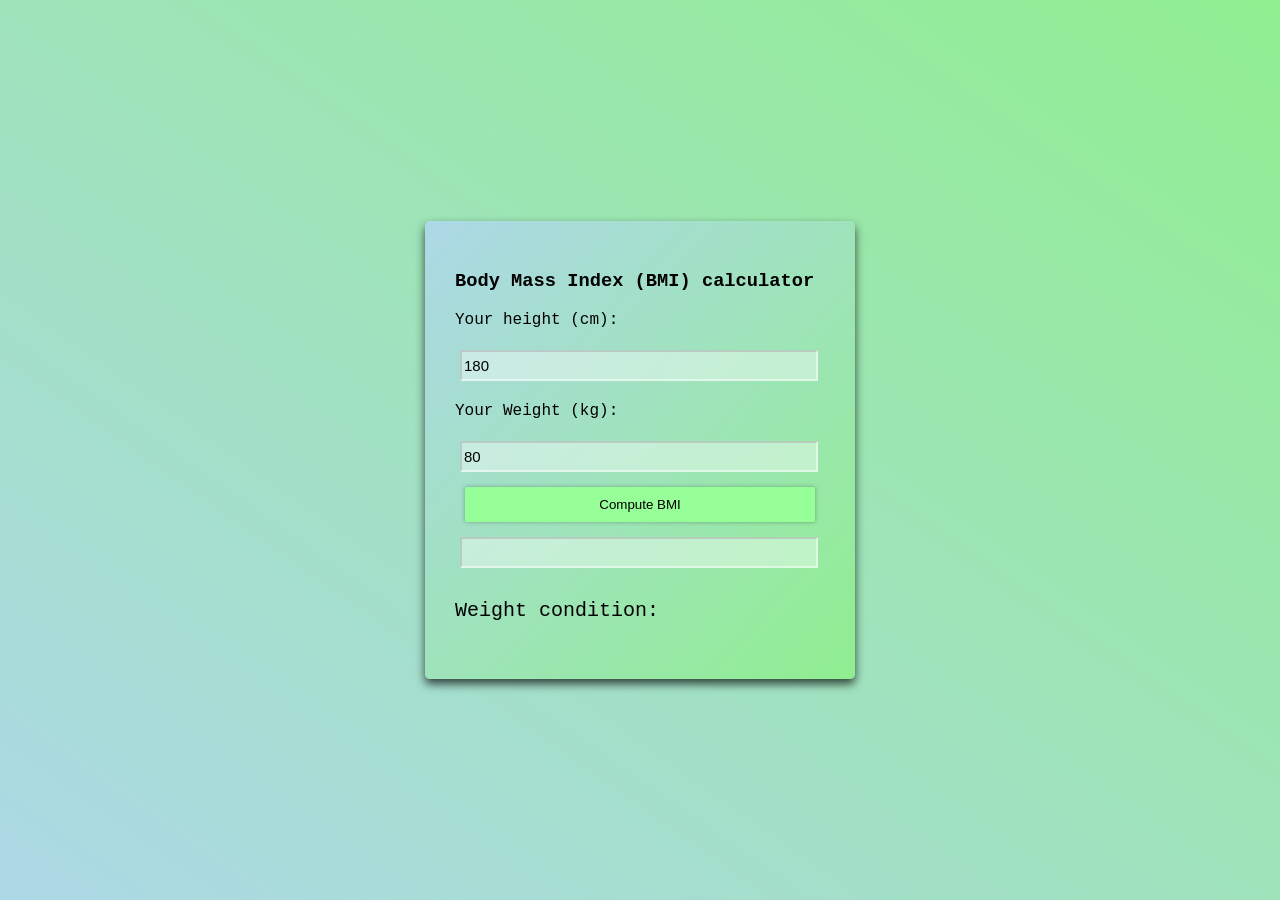
<file: BMI calculator/index.html>
<!DOCTYPE html>
<html lang='en'>

<head>
    <meta charset='utf-8'>
    <meta name='viewport' content='width=device-width, initial-scale=1'>
    <title>BMI calculator</title>
    <link rel='stylesheet' href='style.css'>

</head>

<body>

    <div class="bmi-container">
        <header>
            <h3>Body Mass Index (BMI) calculator</h3>
        </header>
        <p>Your height (cm):</p>
        <input type="number" class="container" id="height" value="180" placeholder="enter your height in cm">
        <p>Your Weight (kg):</p>
        <input type="number" class="container" id="Weight" value="80" placeholder="Enter your weight in kg"><br>
        <input type="button" value="Compute BMI" class="btn"><br>
        <input disabled type="number" class="container">
        <h4 class="info-text">Weight condition:
            <span id="weight condition"></span>
        </h4>
    </div>

</body>

</html>
</file>
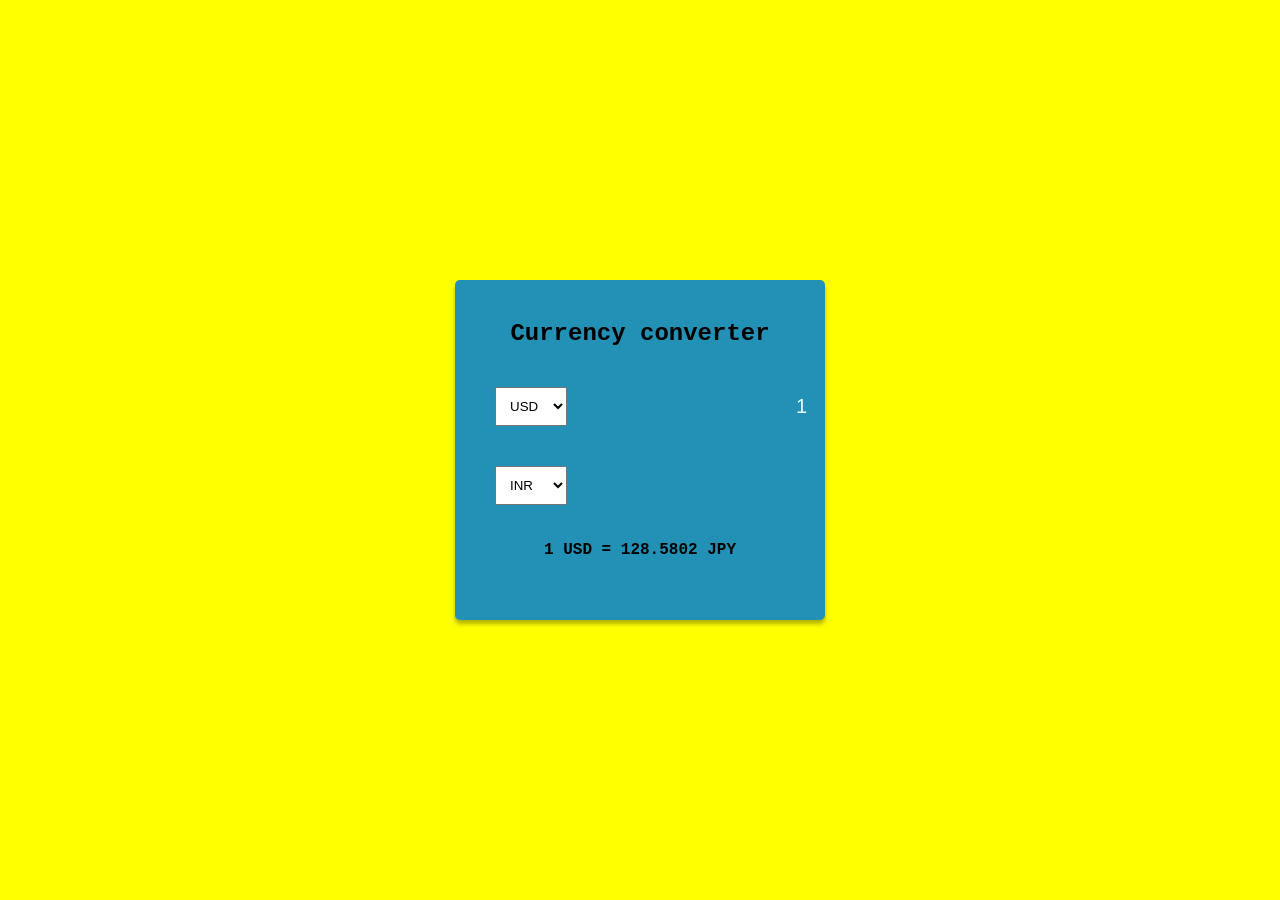
<file: currency converter/index.html>
<!DOCTYPE html>
<html lang='en'>

<head>
    <meta charset='utf-8'>
    <meta name='viewport' content='width=device-width, initial-scale=1'>
    <title>Currency converter</title>
    <link rel='stylesheet' href='style.css'>

</head>

<body>
    <div class="container">
        <h2>Currency converter</h2>
        <div class="currency-container">
            <select id="Currency-first">
                <option value="AUD">AUD</option>
                <option value="CAD">CQD</option>
                <option value="EUR">EUR</option>
                <option value="GBP">GBP</option>
                <option value="INR">INR</option>
                <option value="JPY">JPY</option>
                <option value="USD" selected>USD</option>
            </select>
            <input type="number" id="worth-first" value="1" min="0">
        </div>

        <div class="currency-container">
            <select id="Currency-second">
                <option value="AUD">AUD</option>
                <option value="CAD">CQD</option>
                <option value="EUR">EUR</option>
                <option value="GBP">GBP</option>
                <option value="INR" selected>INR</option>
                <option value="JPY">JPY</option>
                <option value="USD">USD</option>
            </select>
            <input type="number" id="worth-second" disabled>
        </div>
        <P class="exchange-rate" id="exchange-rate">1 USD = 128.5802 JPY</P>
    </div>

</body>

</html>
</file>
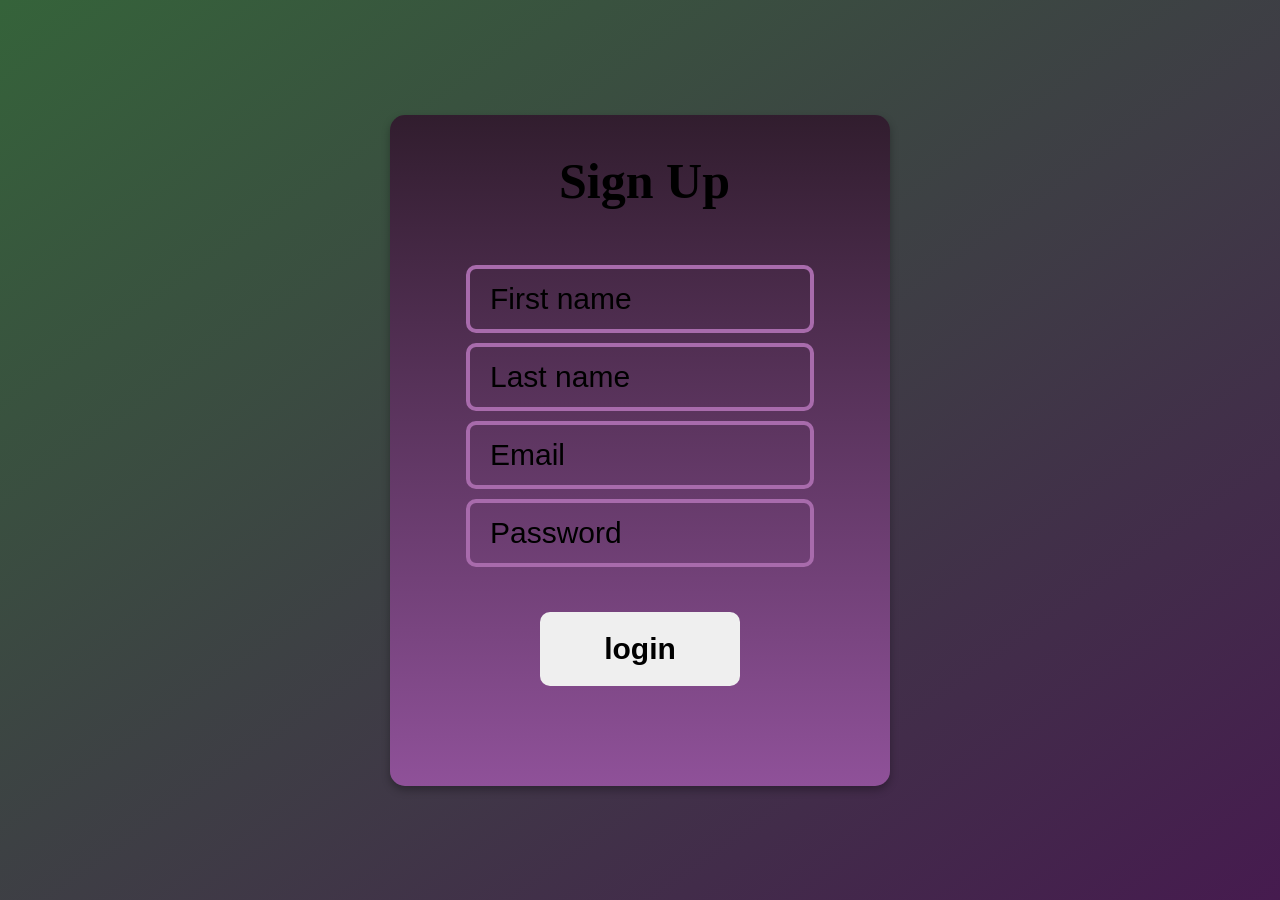
<file: sign up page/index.html>
<!DOCTYPE html>
<html lang="en">

<head>
    <meta charset="UTF-8">
    <meta name="viewport" content="width=device-width, initial-scale=1.0">
    <link rel="stylesheet" href="styles.css">
    <title>Sign Up</title>
</head>

<body>
    <div class="container">
        <form action="" method="post">
            <h1>Sign Up</h1>
            <div class="input_container">
                <input type="text" id="first-name" placeholder="First name" class="input">
                <i class="fa-solid fa-user"></i>
                <input type="text" id="last-name" placeholder="Last name" class="input">
                <input type="text" id="email" placeholder="Email" class="input">
                <input type="text" id="password" placeholder="Password" class="input"><br>
                <button class="btn">login</button>
            </div>
        </form>
    </div>
</body>

</html>
</file>
<file: BMI calculator/style.css>
body {
    margin: 0;
    background: linear-gradient(to left bottom, lightgreen, lightblue);
    display: flex;
    height: 100vh;
    justify-content: center;
    align-items: center;
}

.bmi-container {
    margin: 15px;
    border: none;
    padding: 30px;
    border-radius: 5px;
    box-shadow: 0 5px 10px rgba(0, 0, 0, .7);
    background: linear-gradient(to right bottom, lightblue, lightgreen);
    font-family: 'Courier New', Courier, monospace;

}

.container {

    width: 350px;
    height: 25px;
    margin: 5px;
    background-color: rgba(255, 255, 255, .4);
    border-color: rgba(255, 255, 255, .5);
    font-size: 15px;

}

.btn {
    border: none;
    padding: 10px 20px;
    margin: 10px;
    width: 350px;
    background-color: rgb(151, 255, 151);
    box-shadow: 0 0px 4px rgba(0, 0, 0, .3);
    border-radius: 2px;
    align-self: center;
    cursor: pointer;

}

.btn:hover {
    box-shadow: 0 0 8px rgba(0, 0, 0, .3);
    transition: all 300ms ease;
}

.info-text {
    font-size: 20px;
    font-weight: 500;
}
</file>
<file: currency converter/style.css>
body {
    background-color: yellow;
    display: flex;
    height: 100vh;
    justify-content: center;
    align-items: center;
    margin: 0;
    font-family: 'Courier New', Courier, monospace;
    padding: 0;
}
.container{
    margin: 10px;
    background-color: rgb(34, 145, 181);
    padding: 20px;
    width: 330px;
    height: 300px;
    border-radius: 5px;
    box-shadow: 0 4px 4px rgba(0, 0, 0, .3);
    text-align: center;
    
}
.currency-container{
   padding: 20px;
   display: flex;
   justify-content: space-between;

}
.currency-container select{
    padding: 10px;

}

.currency-container input{
    background-color: transparent;
    border: none;
    font-size: 20px;
    text-align: right;
    color: aliceblue;
}
.exchange-rate{
    font-size: 16px;
    font-weight: 600;
}
select:focus,input:focus{
    outline: 0;
}
</file>
<file: sign up page/styles.css>
body {
    margin: 0;
    height: 100vh;
    display: flex;
    justify-content: center;
    align-items: center;
    background: linear-gradient(to left top, #461b4f, #35633a);

}

.container {
    margin: 10px;
    padding: 100px;
    width: 300px;
    height: auto;
    border: none;
    display: flex;
    justify-content: center;
    align-self: center;
    border-radius: 15px;
    box-shadow: 0 4px 8px rgba(0, 0, 0, .3);
    background: linear-gradient(#311d2e, #8f5199);
    text-align: center;
    font-family: cursive;
    position: relative;
    text-align: center;
}

.input {
    padding: 20px;
    width: 300px;
    height: 20px;
    border: solid 4px;
    border-radius: 10px;
    margin: 5px;
    font-size: 30px;
    background-color: transparent;
    border-color: rgb(168, 107, 172);
}

#first-name {
    margin-top: 50px;
}

.input::placeholder {
    color: rgb(0, 0, 0);
    font-size: 30px;

}

h1 {
    position: absolute;
    top: 4px;
    right: 160px;
    font-size: bold;
    font-size: 50px;
}

.btn {
    padding: 20px;
    width: 200px;
    height: auto;
    border: none;
    border-radius: 10px;
    font-size: 30px;
    font-weight: bold;
    text-align: center;
    display: inline-block;
    margin-top: 40px;
}

.btn:hover {
    cursor: pointer;

}

.btn:active {
    box-shadow: 0 3px 7px rgba(0, 0, 0, .7);
    transform: translateY(4px);
    background-color: #9A67AB;
}
</file>
